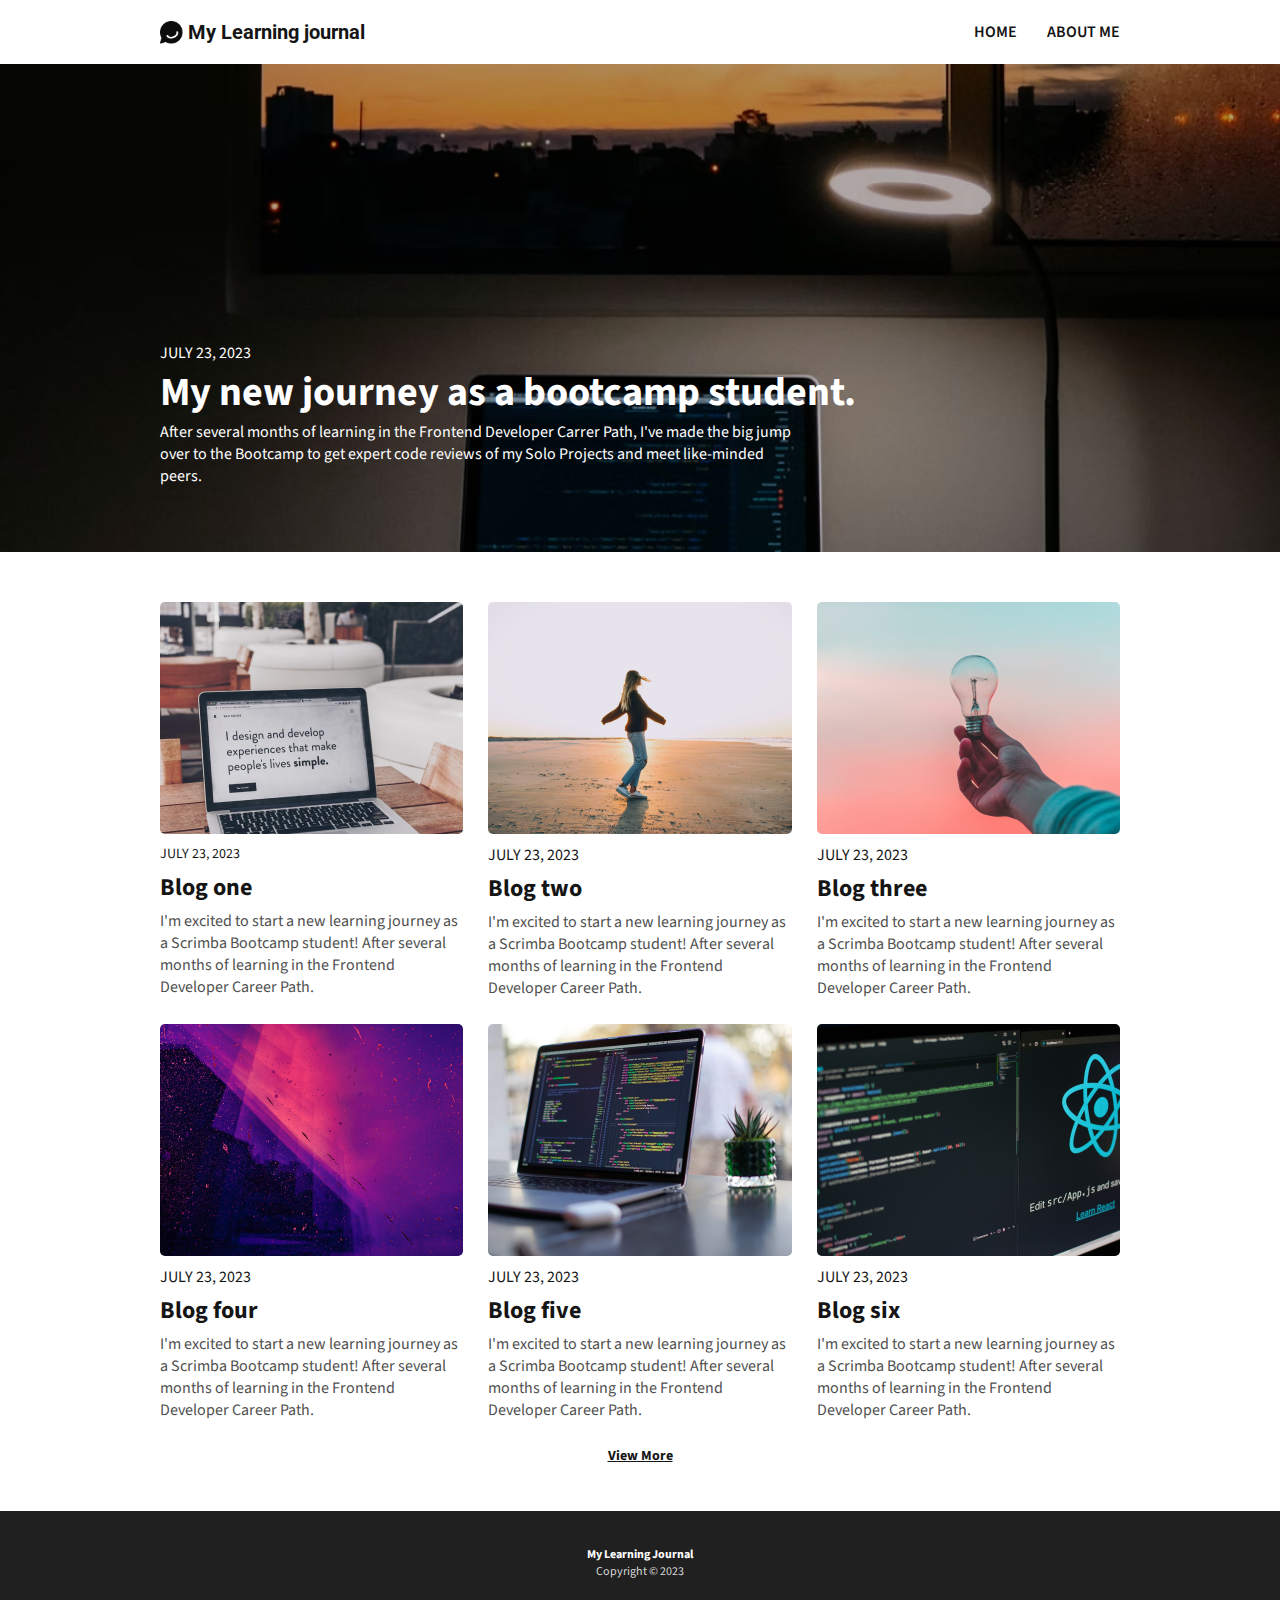
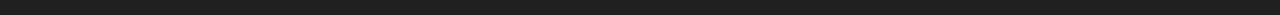
<file: index.html>
<!DOCTYPE html>
<html lang="en">

<head>
  <meta charset="UTF-8" />
  <link rel="preconnect" href="https://fonts.googleapis.com" />
  <link rel="preconnect" href="https://fonts.gstatic.com" crossorigin />
  <link
    href="https://fonts.googleapis.com/css2?family=Roboto:wght@700&family=Source+Sans+3:wght@400;600;700&display=swap"
    rel="stylesheet" />
  <link rel="stylesheet" href="index.css">
  <meta name="viewport" content="width=device-width, initial-scale=1.0">
  <title>Learning Journal</title>
</head>

<body>
  <header>
    <div class="container header-container">
      <div class="logo">
        <img class="logo-image" src="images/image 17.png" alt="">
        <span class="ff-accent fw-bold fs-logo"> My Learning journal </span>
      </div>
      <nav>
        <ul class="main-nav | fw-semi-bold fs-200 text-uppercase">
          <li><a class="nav-link" href="#">Home</a></li>
          <li><a class="nav-link" href="Pages/about.html">About me</a></li>
        </ul>
      </nav>
  </header>

  <main>
    <article class="hero">
      <div class="container">
        <section class="hero-details | fc-100">
          <time class="fs-200 text-uppercase" datetime="2022-07-23">July 23, 2023</time>
          <a class="hero-title" href="Pages/home.html">
            <h1 class="fw-bold fs-700">My new journey as a bootcamp student.</h1>
          </a>
          <p class="hero-description">After several months of learning in the Frontend Developer Carrer Path, I've
            made
            the big jump over to the
            Bootcamp to get expert code reviews of my Solo Projects and meet like-minded peers.</p>
        </section>
      </div>
    </article>

    <section>
      <div class="container">
        <section class="posts">
          <article class="card">
            <img class="card-image" src="images/blog-image-02.png" alt="">
            <time class="fs-300 text-uppercase" datetime="2022-07-23">JULY 23, 2023</time>
            <h2 class="fw-bold fs-600">Blog one</h2>
            <p class="fc-400">I'm excited to start a new learning journey as a Scrimba Bootcamp student! After several
              months of
              learning
              in the Frontend Developer Career Path.</p>
          </article>
          <article class="card">
            <img class="card-image" src="images/blog-image-03 (1).png">
            <time class="fs-200 text-uppercase" datetime="2022-07-23">July 23, 2023</time>
            <h2 class="fw-bold fs-600">Blog two</h2>
            <p class="fc-400">I'm excited to start a new learning journey as a Scrimba Bootcamp student! After several
              months of
              learning
              in the Frontend Developer Career Path.</p>
          </article>
          <article class="card">
            <img class="card-image" src="images/blog-image-04.png">
            <time class="fs-200 text-uppercase" datetime="2022-07-23">July 23, 2023</time>
            <h2 class="fw-bold fs-600">Blog three</h2>
            <p class="fc-400">I'm excited to start a new learning journey as a Scrimba Bootcamp student! After several
              months of
              learning
              in the Frontend Developer Career Path.</p>
          </article>
          <article class="card">
            <img class="card-image" src="images/blog-image-05.png">
            <time class="fs-200 text-uppercase" datetime="2022-07-23">July 23, 2023</time>
            <h2 class="fw-bold fs-600">Blog four</h2>
            <p class="fc-400">I'm excited to start a new learning journey as a Scrimba Bootcamp student! After several
              months of
              learning
              in the Frontend Developer Career Path.</p>
          </article>
          <article class="card">
            <img class="card-image" src="images/blog-image-06.png">
            <time class="fs-200 text-uppercase" datetime="2022-07-23">July 23, 2023</time>
            <h2 class="fw-bold fs-600">Blog five</h2>
            <p class="fc-400">I'm excited to start a new learning journey as a Scrimba Bootcamp student! After several
              months of
              learning
              in the Frontend Developer Career Path.</p>
          </article>
          <article class="card">
            <img class="card-image" src="images/blog-image-01.png">
            <time class="fs-200 text-uppercase" datetime="2022-07-23">July 23, 2023</time>
            <h2 class="fw-bold fs-600">Blog six</h2>
            <p class="fc-400">I'm excited to start a new learning journey as a Scrimba Bootcamp student! After several
              months of
              learning
              in the Frontend Developer Career Path.</p>
          </article>
          <a class="posts-btn fw-bold fs-btn" href="">View More</a>
        </section>
      </div>   
    </section>
  </main>

  <footer class="bg-600">
    <section class="main-footer container | fs-footer">
      <p class="fw-bold fc-100">My Learning Journal</p>
      <p class="fc-200">Copyright &#169; 2023</p>
    </section>
  </footer>
  <script src="index.js"></script>
</body>

</html>
</file>
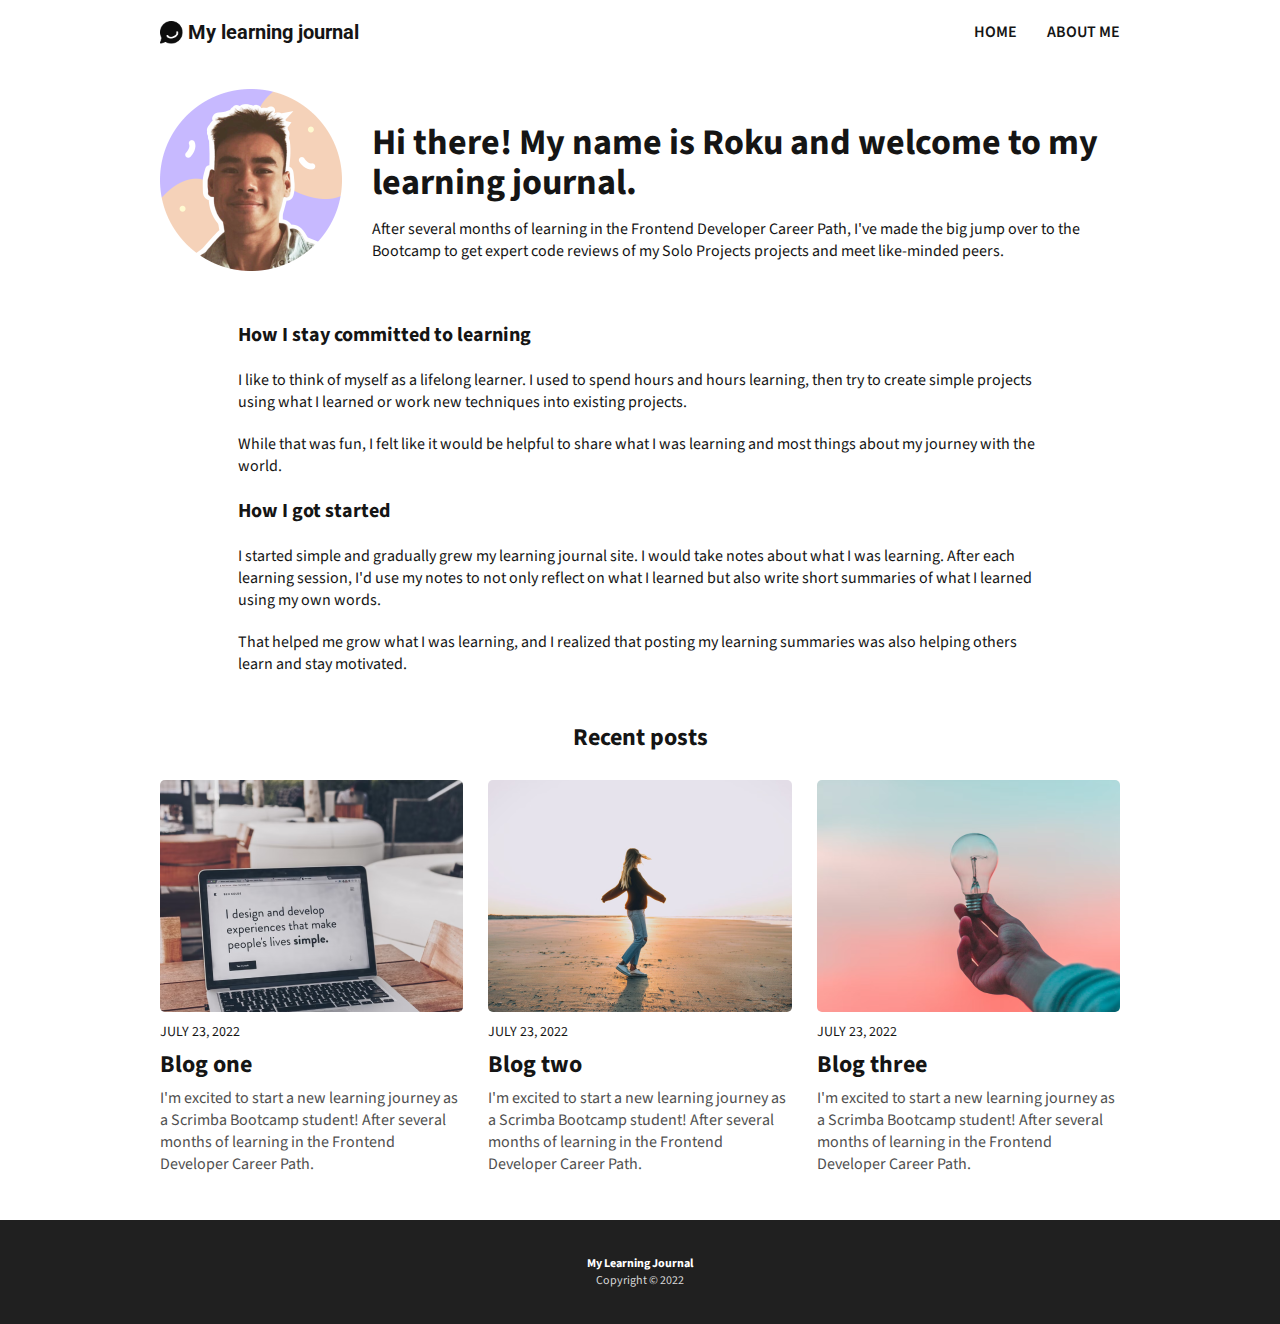
<file: Pages/about.html>
<!DOCTYPE html>
<html lang="en">

<head>
  <meta charset="UTF-8" />
  <meta name="viewport" content="width=device-width, initial-scale=1.0" />
  <link rel="preconnect" href="https://fonts.googleapis.com" />
  <link rel="preconnect" href="https://fonts.gstatic.com" crossorigin />
  <link
    href="https://fonts.googleapis.com/css2?family=Roboto:wght@700&family=Source+Sans+3:wght@400;600;700&display=swap"
    rel="stylesheet" />
  <link rel="stylesheet" href="../index.css" />
  <title>About page</title>
</head>

<body>
  <header>
    <div class="container header-container">
      <div class="logo">
        <img class="logo-image" src="../images/image 17.png" alt="" />
        <span class="ff-accent fw-bold fs-logo"> My learning journal </span>
      </div>
      <nav>
        <ul class="main-nav | fw-semi-bold fs-200 text-uppercase">
          <li><a class="nav-link" href="../index.html">Home</a></li>
          <li><a class="nav-link" href="#">About me</a></li>
        </ul>
      </nav>
    </div>
  </header>
  <main>
    <div class="container">
      <article class="about-me">
        <img class="user-avatar" src="../images/image 18.png" alt="" />
        <section>
          <h1 class="about-title fw-bold fs-750">
            Hi there! My name is Roku and welcome to my learning journal.
          </h1>
          <p>
            After several months of learning in the Frontend Developer Career
            Path, I've made the big jump over to the Bootcamp to get expert
            code reviews of my Solo Projects projects and meet like-minded
            peers.
          </p>
        </section>
      </article>
    </div>
    <div class="content-container">
      <section class="post-section">
        <h2 class="fw-bold fs-about-h">How I stay committed to learning</h2>
        <p>
          I like to think of myself as a lifelong learner. I used to spend
          hours and hours learning, then try to create simple projects using
          what I learned or work new techniques into existing projects.
        </p>
        <p>
          While that was fun, I felt like it would be helpful to share what I
          was learning and most things about my journey with the world.
        </p>
      </section>
      <section class="post-section">
        <h2 class="fw-bold fs-about-h">How I got started</h2>
        <p>
          I started simple and gradually grew my learning journal site. I
          would take notes about what I was learning. After each learning
          session, I'd use my notes to not only reflect on what I learned but
          also write short summaries of what I learned using my own words.
        </p>
        <p>
          That helped me grow what I was learning, and I realized that posting
          my learning summaries was also helping others learn and stay
          motivated.
        </p>
      </section>
    </div>
    <section>
      <div class="container">
        <section class="posts">
          <h2 class="posts-label fw-bold fs-400">Recent posts</h2>
          <article class="card">
            <img class="card-image" src="../images/blog-image-02.png" alt="" />
            <time class="fs-300 text-uppercase" datetime="2022-07-23">
              July 23, 2022
            </time>
            <h2 class="fw-bold fs-600">Blog one</h2>
            <p class="fc-400">
              I'm excited to start a new learning journey as a Scrimba
              Bootcamp student! After several months of learning in the
              Frontend Developer Career Path.
            </p>
          </article>
          <article class="card">
            <img class="card-image" src="../images/blog-image-03 (1).png" alt="" />
            <time class="fs-300 text-uppercase" datetime="2022-07-23">
              July 23, 2022
            </time>
            <h2 class="fw-bold fs-600">Blog two</h2>
            <p class="fc-400">
              I'm excited to start a new learning journey as a Scrimba
              Bootcamp student! After several months of learning in the
              Frontend Developer Career Path.
            </p>
          </article>
          <article class="card">
            <img class="card-image" src="../images/blog-image-04.png" alt="" />
            <time class="fs-300 text-uppercase" datetime="2022-07-23">
              July 23, 2022
            </time>
            <h2 class="fw-bold fs-600">Blog three</h2>
            <p class="fc-400">
              I'm excited to start a new learning journey as a Scrimba
              Bootcamp student! After several months of learning in the
              Frontend Developer Career Path.
            </p>
          </article>
        </section>
      </div>
    </section>
  </main>
  <footer class="bg-600">
    <section class="main-footer container | fs-footer">
      <p class="fw-bold fc-100">My Learning Journal</p>
      <p class="fc-200">Copyright &copy; 2022</p>
    </section>
  </footer>
  <script src="../index.js"></script>
</body>

</html>
</file>
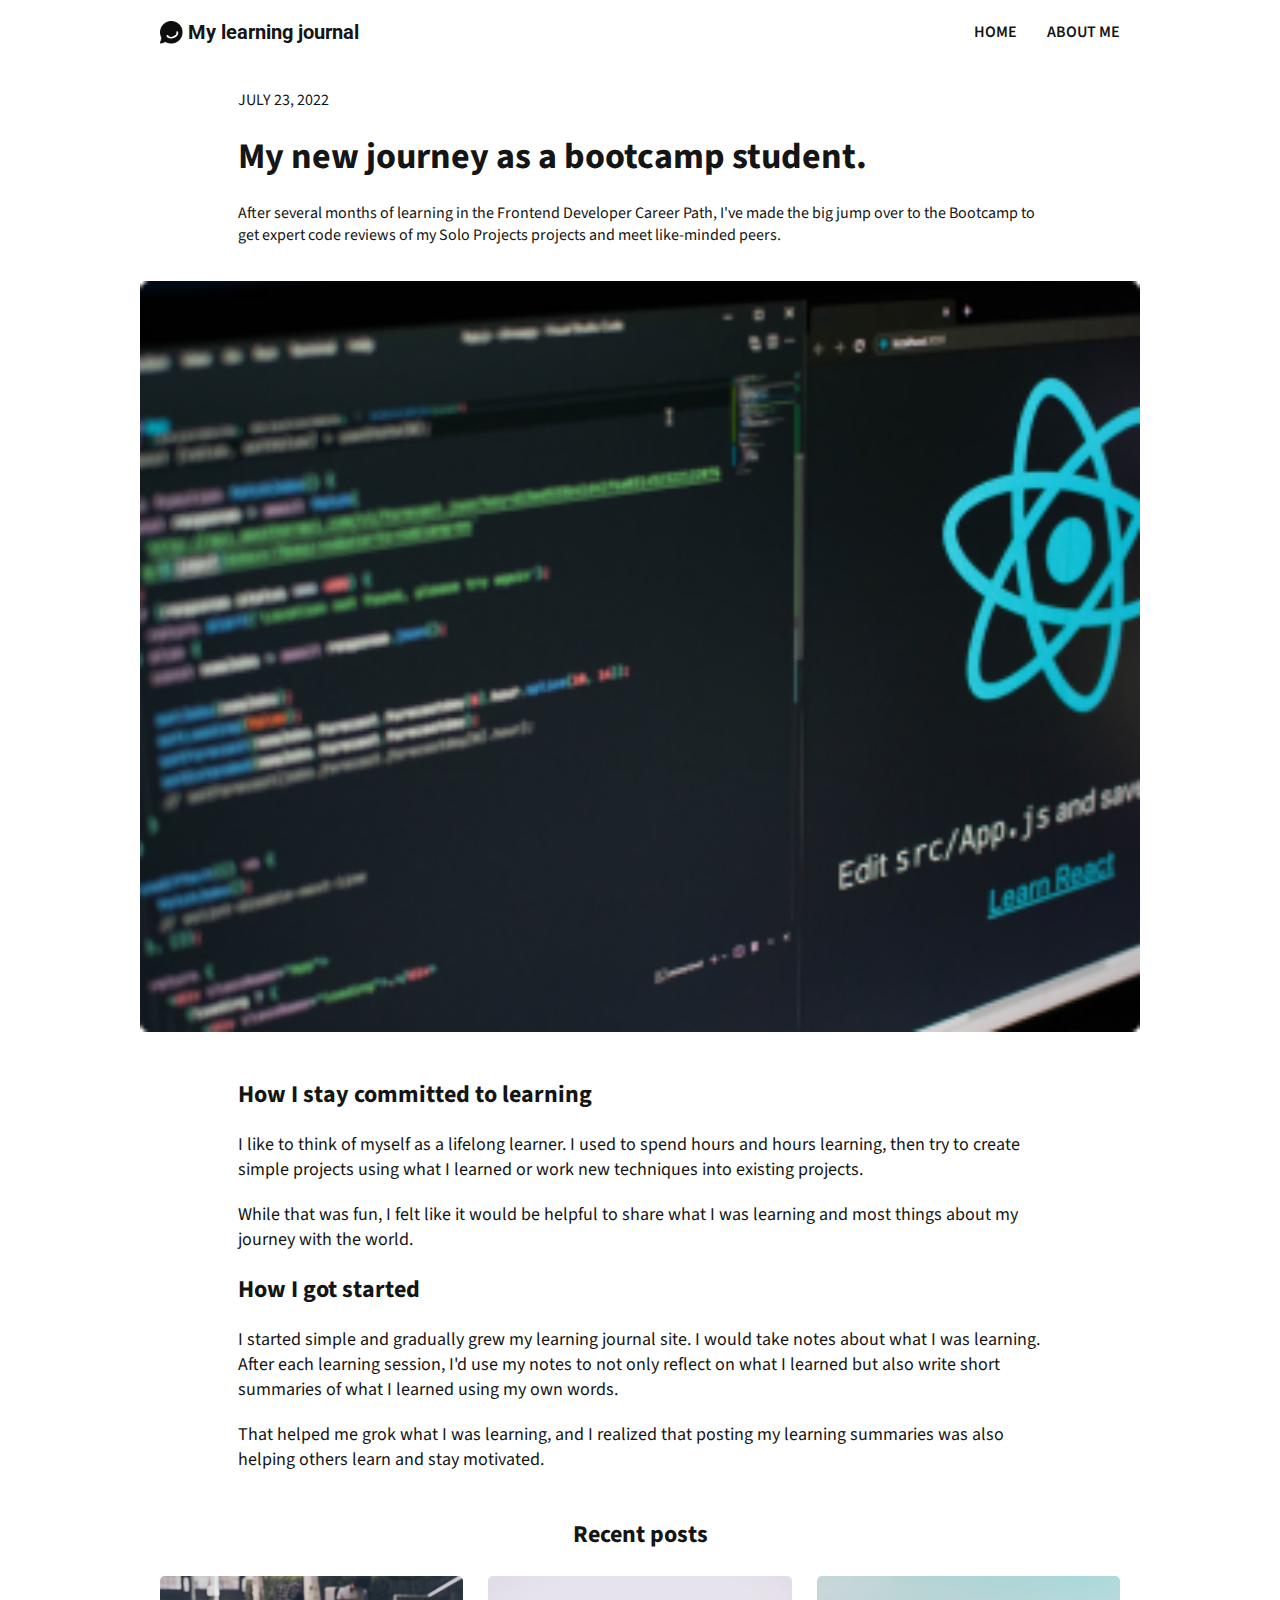
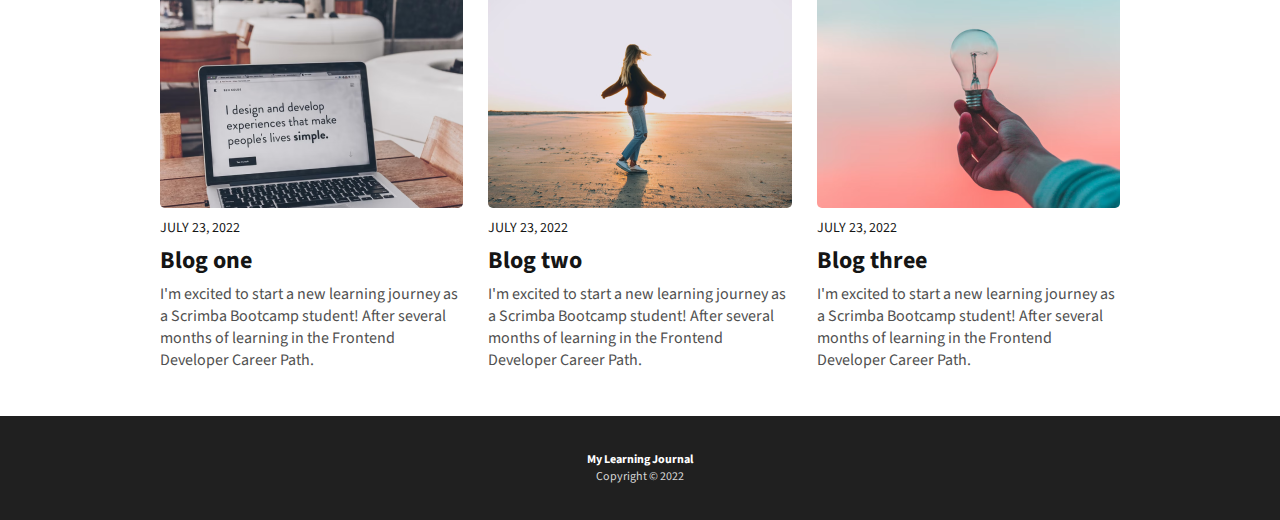
<file: Pages/home.html>
<!DOCTYPE html>
<html lang="en">

<head>
  <meta charset="UTF-8" />
  <meta name="viewport" content="width=device-width, initial-scale=1.0" />
  <link rel="preconnect" href="https://fonts.googleapis.com" />
  <link rel="preconnect" href="https://fonts.gstatic.com" crossorigin />
  <link
    href="https://fonts.googleapis.com/css2?family=Roboto:wght@700&family=Source+Sans+3:wght@400;600;700&display=swap"
    rel="stylesheet" />
  <link rel="stylesheet" href="../index.css" />
  <title>Post content</title>
</head>

<body>
  <header>
    <div class="container header-container">
      <div class="logo">
        <img class="logo-image" src="../images/image 17.png" alt="" />
        <span class="ff-accent fw-bold fs-logo"> My learning journal </span>
      </div>
      <nav>
        <ul class="main-nav | fw-semi-bold fs-200 text-uppercase">
          <li><a class="nav-link" href="/Pages/index.html">Home</a></li>
          <li><a class="nav-link" href="/Pages/about.html">About me</a></li>
        </ul>
      </nav>
    </div>
  </header>
  <main>
    <article class="container">
      <section class="content-container post-section">
        <p class="text-uppercase">JULY 23, 2022</p>
        <h1 class="fw-bold fs-article-title">
          My new journey as a bootcamp student.
        </h1>
        <p>
          After several months of learning in the Frontend Developer Career
          Path, I've made the big jump over to the Bootcamp to get expert code
          reviews of my Solo Projects projects and meet like-minded peers.
        </p>
      </section>
      <img class="post-image" src="../images/blog-image-01.png" alt="" />
      <div class="content-container">
        <section class="post-section">
          <h2 class="fw-bold fs-400">How I stay committed to learning</h2>
          <p class="fs-article-p">
            I like to think of myself as a lifelong learner. I used to spend
            hours and hours learning, then try to create simple projects using
            what I learned or work new techniques into existing projects.
          </p>
          <p class="fs-article-p">
            While that was fun, I felt like it would be helpful to share what
            I was learning and most things about my journey with the world.
          </p>
        </section>
        <section class="post-section">
          <h2 class="fw-bold fs-400">How I got started</h2>
          <p class="fs-article-p">
            I started simple and gradually grew my learning journal site. I
            would take notes about what I was learning. After each learning
            session, I'd use my notes to not only reflect on what I learned
            but also write short summaries of what I learned using my own
            words.
          </p>
          <p class="fs-article-p">
            That helped me grok what I was learning, and I realized that
            posting my learning summaries was also helping others learn and
            stay motivated.
          </p>
        </section>
      </div>
    </article>
    <section>
      <div class="container">
        <section class="posts">
          <h2 class="posts-label fw-bold fs-400">Recent posts</h2>
          <article class="card">
            <img class="card-image" src="../images/blog-image-02.png" alt="" />
            <time class="fs-300 text-uppercase" datetime="2022-07-23">
              July 23, 2022
            </time>
            <h2 class="fw-bold fs-600">Blog one</h2>
            <p class="fc-400">
              I'm excited to start a new learning journey as a Scrimba
              Bootcamp student! After several months of learning in the
              Frontend Developer Career Path.
            </p>
          </article>
          <article class="card">
            <img class="card-image" src="../images/blog-image-03 (1).png" alt="" />
            <time class="fs-300 text-uppercase" datetime="2022-07-23">
              July 23, 2022
            </time>
            <h2 class="fw-bold fs-600">Blog two</h2>
            <p class="fc-400">
              I'm excited to start a new learning journey as a Scrimba
              Bootcamp student! After several months of learning in the
              Frontend Developer Career Path.
            </p>
          </article>
          <article class="card">
            <img class="card-image" src="../images/blog-image-04.png" alt="" />
            <time class="fs-300 text-uppercase" datetime="2022-07-23">
              July 23, 2022
            </time>
            <h2 class="fw-bold fs-600">Blog three</h2>
            <p class="fc-400">
              I'm excited to start a new learning journey as a Scrimba
              Bootcamp student! After several months of learning in the
              Frontend Developer Career Path.
            </p>
          </article>
        </section>
      </div>
    </section>
  </main>
  <footer class="bg-600">
    <section class="main-footer container | fs-footer">
      <p class="fw-bold fc-100">My Learning Journal</p>
      <p class="fc-200">Copyright &copy; 2022</p>
    </section>
  </footer>
  <script src="../index.js"></script>
</body>

</html>
</file>
<file: index.css>
*,
::before,
::after {
  box-sizing: border-box;
}

* {
  margin: 0;
  padding: 0;
  font: inherit;
}

body {
  min-height: 100vh;
}

img,
picture,
svg,
video {
  display: block;
  width: 100%;
}

/* Typography */

body {
  font-family: "Source Sans 3", sans-serif;
  font-weight: 400;
  font-size: 1rem;
  color: #151515;
}


.ff-accent {
  font-family: "Roboto", sans-serief;
}

.fw-semi-bold {
  font-weight: 600;
}

.fw-bold {
  font-weight: 700;
}

.text-uppercase {
  text-transform: uppercase;
}

.fc-100 {
  color: #ffffff;
}

.fc-200 {
  color: #d7d7d7;
}

.fc-400 {
  color: #505050;
}

.fs-200 {
  font-size: 0.75rem;
}

.fs-footer {
  font-size: 0.75rem;
}

.fs-300 {
  font-size: 0.875rem;
}

.fs-logo {
  font-size: 0.875rem;
}

.fs-400 {
  font-size: 1rem;
}

.fs-article-p {
  font-size: 1rem;
}

.fs-about-h {
  font-size: 1rem;
}

.fs-btn {
  font-size: 1rem;
}

.fs-600 {
  font-size: 1.5rem;
}

.fs-700 {
  font-size: 2rem;
}

.fs-article-title {
  font-size: 2rem;
}

.fs-750 {
  font-size: 2.125rem;
}

.bg-600 {
  background-color: #202020;
}

@media (min-width: 37.5em) {
  .fs-200 {
    font-size: 1rem;
  }

  .fs-footer {
    font-size: 0.75rem;
  }

  .fs-300 {
    font-size: 0.875rem;
  }

  .fs-logo {
    font-size: 1.25rem;
  }

  .fs-400 {
    font-size: 1.5rem;
  }

  .fs-article-p {
    font-size: 1.125rem;
  }

  .fs-about-h {
    font-size: 1.25rem;
  }

  .fs-btn {
    font-size: 0.875rem;
  }

  .fs-700 {
    font-size: 2.5rem;
  }

  .fs-article-title {
    font-size: 2.25rem;
  }

  .fs-750 {
    font-size: 2.25rem;
  }
}

/* layout */

.container {
  max-width: 1000px;
  margin: 0 auto;
}

/* Header */

.header-container {
  display: flex;
  justify-content: space-between;
  align-items: center;
  padding: 1.25rem;
}

/* Logo */

.logo {
  display: flex;
  align-items: center;
  gap: 0.31rem;
}

.logo-image {
  max-width: 23px;
  aspect-ratio: 1;
}

/* Navigation */

.main-nav {
  list-style: none;
  display: flex;
  gap: 1.88rem;
}

.nav-link {
  text-decoration: none;
  color: inherit;
}

/* Hero */

.hero {
  background-image: url("images/blog-image-hero.png");
  background-repeat: no-repeat;
  background-size: cover;
  background-position: center;
  min-height: 293px;
  display: flex;
  align-items: end;
  margin-bottom: 2.19rem;
}

.hero-details {
  display: grid;
  grid-template-columns: repeat(3, 1fr);
  padding: 1.56rem 1.25rem;
}

.hero-title {
  grid-column: 1 / -1;
  text-decoration: none;
  color: inherit;
}

.hero-description {
  grid-column: 1 / -1;
}

@media (min-width: 37.5em) {
  .hero {
    min-height: 488px;
    padding-block: 2.5rem;
    margin-bottom: 3.13rem;
  }
}

@media (min-width: 53.13em) {
  .hero-description {
    grid-column: 1 / 3;
  }
}

/* Posts */

.posts {
  padding: 0rem 1.25rem 2.81rem 1.25rem;
  display: grid;
  grid-template-columns: repeat(auto-fill, minmax(250px, 1fr));
  gap: 2.5rem;
}

.posts-btn,
.posts-label {
  grid-column: 1 / -1;
  text-align: center;
}

.posts-btn {
  color: inherit;
}

@media (min-width: 37.5em) {
  .posts {
    gap: 1.56rem;
  }
}

/* Card */

.card {
  display: grid;
  gap: 0.31rem;
  cursor: pointer;
  transition: all 0.5s ease;
}

.card>* {
  pointer-events: none;
}

.card:hover {
  transform: scale(0.95);
}

.card-image {
  height: 232px;
  object-fit: cover;
  border-radius: 0.31rem;
  margin-bottom: 0.31rem;
}

/* Footer */

.main-footer {
  text-align: center;
  padding: 2.19rem;
}

/* about page */

.about-me {
  padding: 1.56rem 1.25rem;
}

.user-avatar {
  max-width: 182px;
  aspect-ratio: 1;
}

.about-title {
  margin: 1.56rem 0rem 0.94rem 0rem;
  line-height: 2.5rem;
}

@media (min-width: 37.5em) {
  .about-me {
    display: flex;
    align-items: center;
    gap: 1.88rem;
  }
}

/* post page */

.content-container {
  max-width: 844px;
  margin: 0 auto;
  padding: 1.56rem 1.25rem;
}

.post-section {
  display: grid;
  gap: 1.25rem;
  margin-bottom: 1.25rem;
}

.post-image {
  margin: -0.63rem 0rem 1.25rem 0rem;
}
</file>
